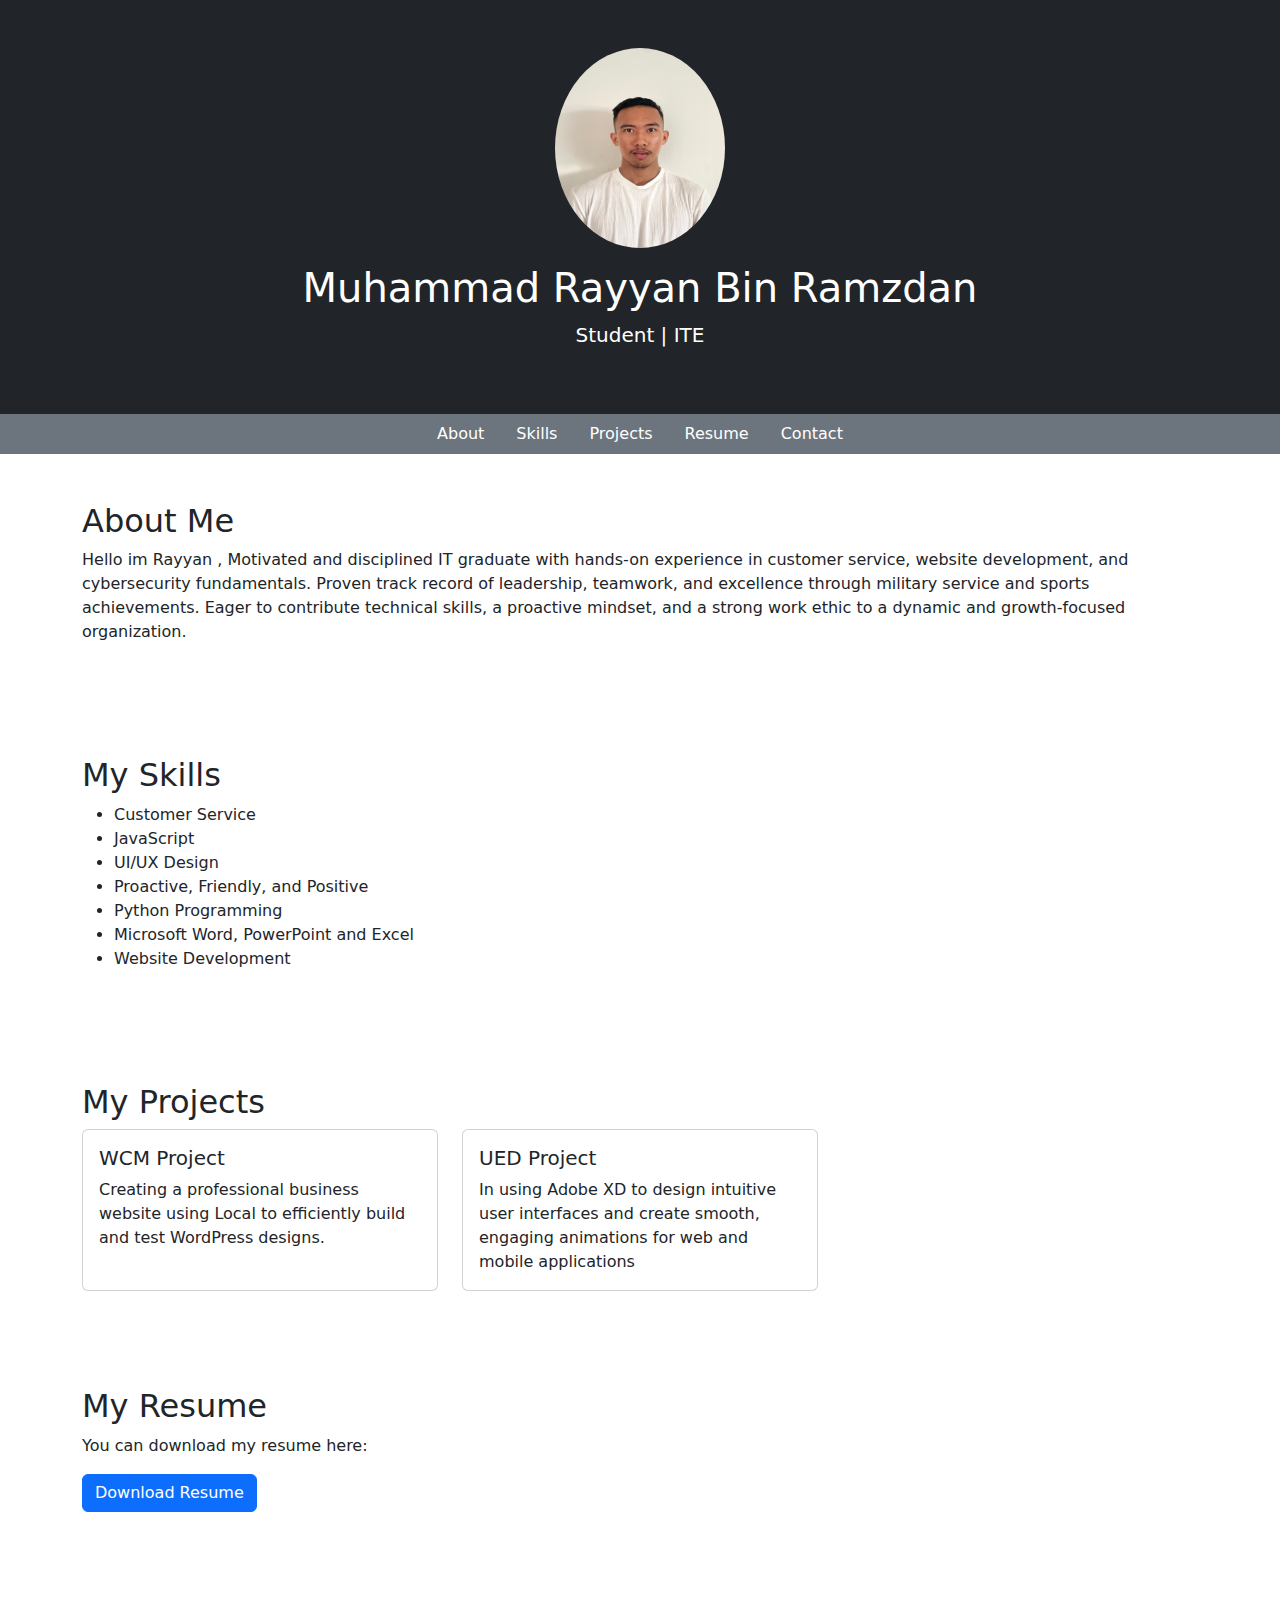
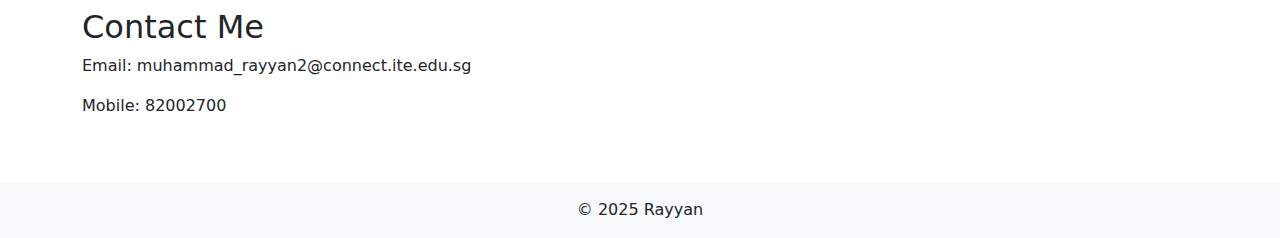
<file: index.html>
<!DOCTYPE html>
<html lang="en">

<head>
  <meta charset="UTF-8" />
  <meta name="viewport" content="width=device-width, initial-scale=1" />
  <title>Rayyan</title>
  <link href="https://cdn.jsdelivr.net/npm/bootstrap@5.3.3/dist/css/bootstrap.min.css" rel="stylesheet" />
  <link rel="stylesheet" href="css/style.css">
</head>

<body>
  <!-- Header with Photo -->
  <header class="bg-dark text-white text-center py-5">
    <img src="img/rayyan_pp.jpg" alt="Your Photo" class="rounded-circle mb-3" width="170" height="200" />
    <h1> Muhammad Rayyan Bin Ramzdan </h1>
    <p class="lead">Student | ITE</p>
  </header>

  <!-- Main with Navigation, Sections -->
  <main>
    <!-- Navigation -->
    <nav class="navbar navbar-expand-lg navbar-dark bg-secondary">
      <div class="container justify-content-center">
        <a class="nav-link text-white px-3 d-none d-md-inline" href="#about">About</a>
        <a class="nav-link text-white px-3" href="#skills">Skills</a>
        <a class="nav-link text-white px-3" href="#projects">Projects</a>
        <a class="nav-link text-white px-3" href="#resume">Resume</a>
        <a class="nav-link text-white px-3" href="#contact">Contact</a>
      </div>
    </nav>

    <!-- About Section -->
    <section id="about" class="container py-5">
      <h2>About Me</h2>
      <p>
        Hello im Rayyan , Motivated and disciplined IT graduate with hands-on experience in customer service, 
        website development, and cybersecurity fundamentals. Proven track record of leadership,
         teamwork, and excellence through military service and sports achievements. 
         Eager to contribute technical skills, a proactive mindset, 
         and a strong work ethic to a dynamic and growth-focused organization.
      </p>
    </section>

    <!-- Skills Section -->
    <section id="skills" class="container py-5">
      <h2>My Skills</h2>
      <ul>
        <li>Customer Service</li>
        <li>JavaScript</li>
        <li>UI/UX Design</li>
        <li>Proactive, Friendly, and Positive</li>
        <li>Python Programming</li>
        <li>Microsoft Word, PowerPoint and Excel</li>
        <li>Website Development</li>
      </ul>
    </section>

    <!-- Projects Section: Responsive Grid -->
    <section id="projects" class="container py-5">
      <h2>My Projects</h2>
      <div class="row g-4">
        <!-- Project 1 -->
        <div class="col-12 col-md-6 col-lg-4">
          <div class="card h-100">
            <div class="card-body">
              <h5 class="card-title">WCM Project</h5>
              <p class="card-text">Creating a professional business website 
                using Local to efficiently build and test WordPress designs.</p>
            </div>
          </div>
        </div>

        <!-- Project 2 -->
        <div class="col-12 col-md-6 col-lg-4">
          <div class="card h-100">
            <div class="card-body">
              <h5 class="card-title">UED Project</h5>
              <p class="card-text">In using Adobe XD to design intuitive user
                interfaces and create smooth, engaging animations for 
                web and mobile applications</p>
            </div>
          </div>
        </div>

        <!-- To add more projects, duplicate the block above and update content -->
      </div>
    </section>

    <!-- Resume Section -->
    <section id="resume" class="container py-5">
      <h2>My Resume</h2>
      <p>You can download my resume here:</p>
      <a href="doc/Resume.pdf" class="btn btn-primary" download>Download Resume</a>
    </section>

    <!-- Contact Section -->
    <section id="contact" class="container py-5">
      <h2>Contact Me</h2>
      <p>Email: muhammad_rayyan2@connect.ite.edu.sg</p>
      <p>Mobile: 82002700 </p>
    </section>
  </main>

  <!-- Footer -->
  <footer class="bg-light text-center py-3">&copy; 2025 Rayyan</footer>

  <script src="https://cdn.jsdelivr.net/npm/bootstrap@5.3.3/dist/js/bootstrap.bundle.min.js"></script>
</body>

</html>
</file>
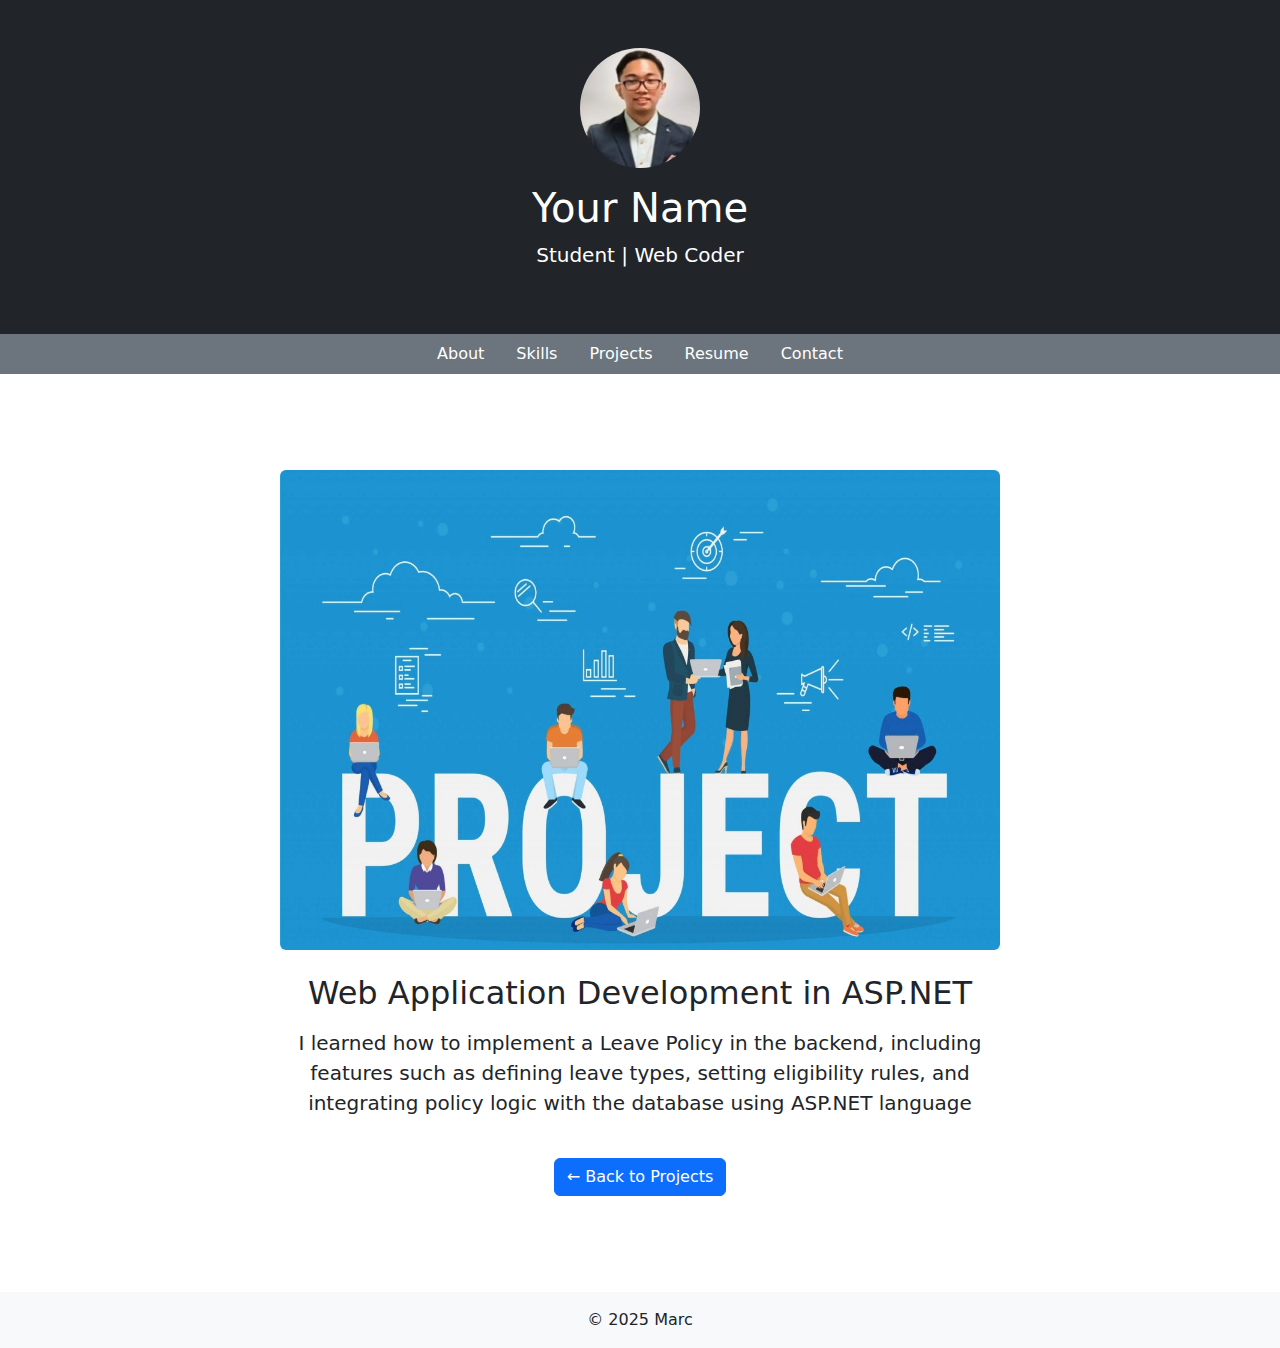
<file: project1.html>
<!DOCTYPE html>
<html lang="en">

<head>
    <meta charset="UTF-8" />
    <meta name="viewport" content="width=device-width, initial-scale=1" />
    <title>My Portfolio | Project 1</title>
    <link href="https://cdn.jsdelivr.net/npm/bootstrap@5.3.3/dist/css/bootstrap.min.css" rel="stylesheet" />
    <link rel="stylesheet" href="css/style.css">
</head>

<body>
    <!-- Header with Photo -->
    <header class="bg-dark text-white text-center py-5">
        <img src="img/your-photo.jpg" alt="Your Photo" class="rounded-circle mb-3" width="120" height="120" />
        <h1>Your Name</h1>
        <p class="lead">Student | Web Coder</p>
    </header>

    <!-- Main with Navigation, Sections -->
    <main>
        <!-- Navigation -->
        <nav class="navbar navbar-expand-lg navbar-dark bg-secondary">
            <div class="container justify-content-center">
                <a class="nav-link text-white px-3 d-none d-md-inline" href="index.html#about">About</a>
                <a class="nav-link text-white px-3" href="index.html#skills">Skills</a>
                <a class="nav-link text-white px-3" href="index.html#projects">Projects</a>
                <a class="nav-link text-white px-3" href="index.html#resume">Resume</a>
                <a class="nav-link text-white px-3" href="index.html#contact">Contact</a>
            </div>
        </nav>

        <!-- Project Detail Section -->
        <section id="project-detail" class="container py-5">
            <div class="container my-5">
                <div class="row justify-content-center">
                    <div class="col-12 col-md-10 col-lg-8 text-center">
                        <img src="img/project1.jpg" class="img-fluid mb-4 rounded" alt="Project Image">
                        <h2 class="mb-3">Web Application Development in ASP.NET</h2>
                        <p class="lead">
                            I learned how to implement a Leave Policy in the backend, including features such as
                            defining leave types, setting eligibility rules, and integrating policy logic with the
                            database using
                            ASP.NET language
                        </p>
                        <a href="index.html#projects" class="btn btn-primary mt-4">← Back to Projects</a>
                    </div>
                </div>
            </div>
        </section>
    </main>

    <!-- Footer -->
    <footer class="bg-light text-center py-3">&copy; 2025 Marc</footer>

    <script src="https://cdn.jsdelivr.net/npm/bootstrap@5.3.3/dist/js/bootstrap.bundle.min.js"></script>
</body>

</html>
</file>
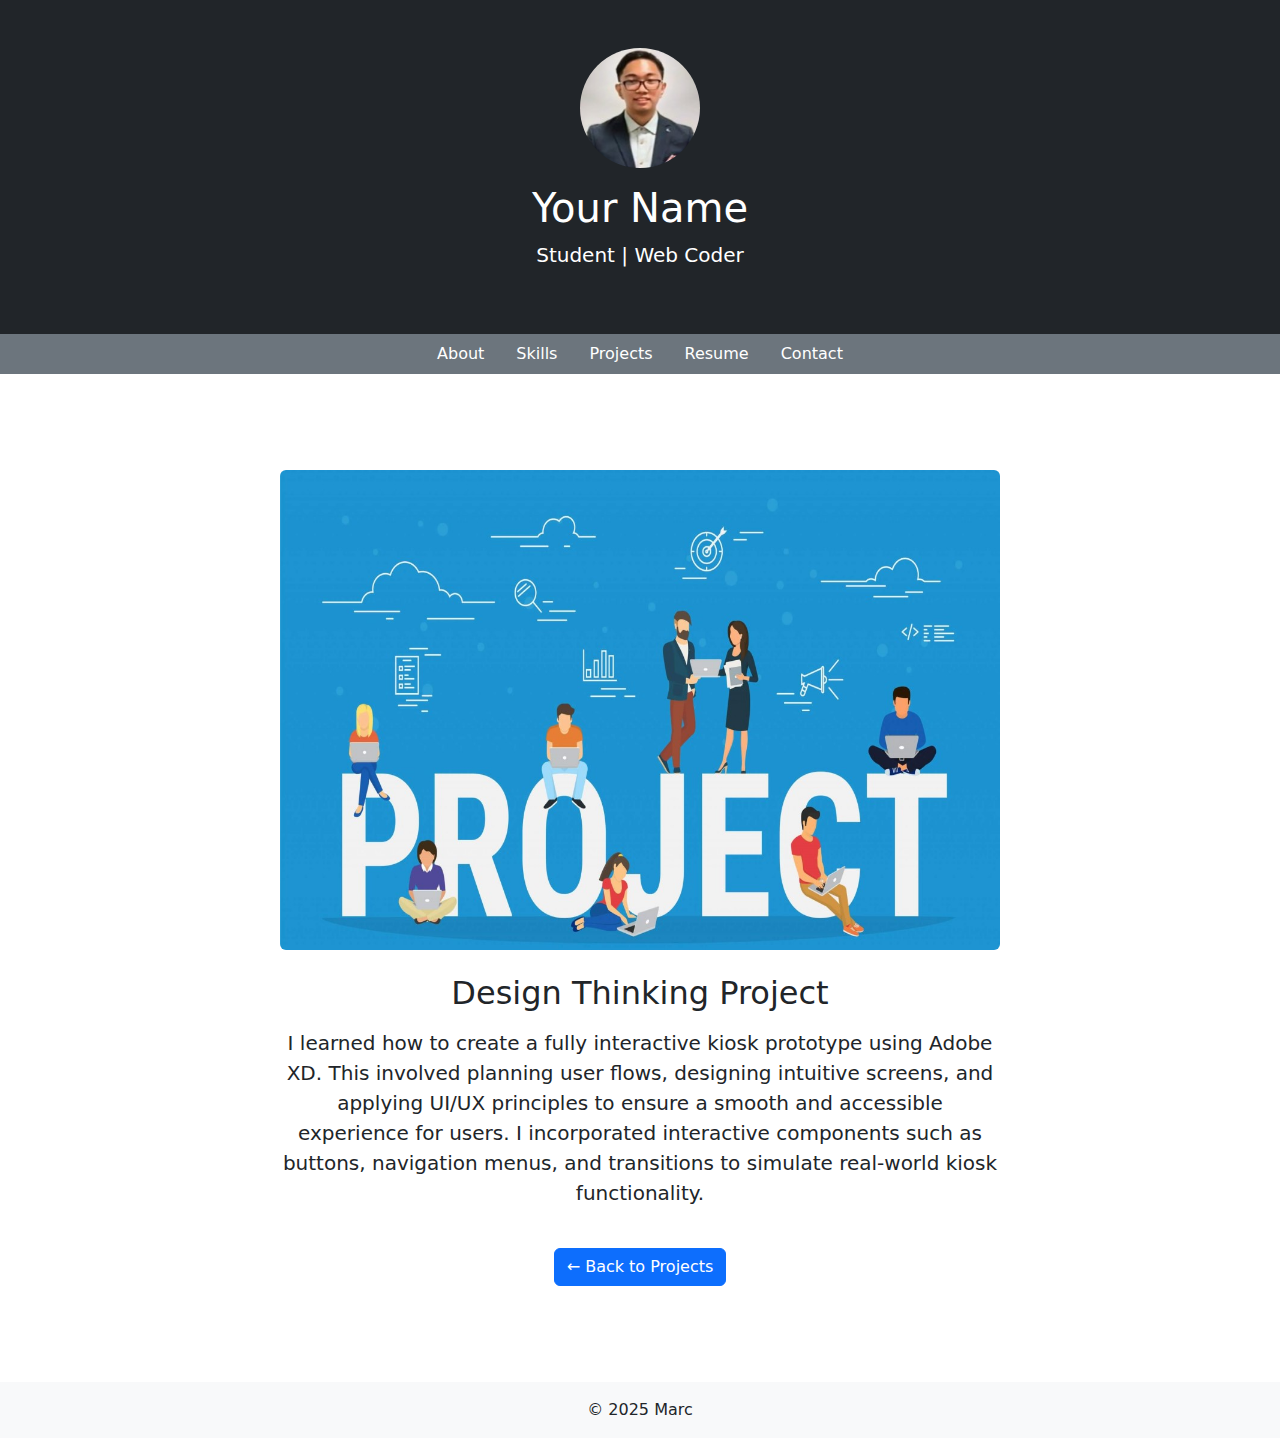
<file: project2.html>
<!DOCTYPE html>
<html lang="en">

<head>
    <meta charset="UTF-8" />
    <meta name="viewport" content="width=device-width, initial-scale=1" />
    <title>My Portfolio | Project 2</title>
    <link href="https://cdn.jsdelivr.net/npm/bootstrap@5.3.3/dist/css/bootstrap.min.css" rel="stylesheet" />
    <link rel="stylesheet" href="css/style.css">
</head>

<body>
    <!-- Header with Photo -->
    <header class="bg-dark text-white text-center py-5">
        <img src="img/your-photo.jpg" alt="Your Photo" class="rounded-circle mb-3" width="120" height="120" />
        <h1>Your Name</h1>
        <p class="lead">Student | Web Coder</p>
    </header>

    <!-- Main with Navigation, Sections -->
    <main>
        <!-- Navigation -->
        <nav class="navbar navbar-expand-lg navbar-dark bg-secondary">
            <div class="container justify-content-center">
                <a class="nav-link text-white px-3 d-none d-md-inline" href="index.html#about">About</a>
                <a class="nav-link text-white px-3" href="index.html#skills">Skills</a>
                <a class="nav-link text-white px-3" href="index.html#projects">Projects</a>
                <a class="nav-link text-white px-3" href="index.html#resume">Resume</a>
                <a class="nav-link text-white px-3" href="index.html#contact">Contact</a>
            </div>
        </nav>

        <!-- Project Detail Section -->
        <section id="project-detail" class="container py-5">
            <div class="container my-5">
                <div class="row justify-content-center">
                    <div class="col-12 col-md-10 col-lg-8 text-center">
                        <img src="img/project1.jpg" class="img-fluid mb-4 rounded" alt="Project Image">
                        <h2 class="mb-3">Design Thinking Project</h2>
                        <p class="lead">
                            I learned how to create a fully interactive kiosk prototype using Adobe XD. This
                            involved planning user flows, designing intuitive screens, and applying UI/UX principles to
                            ensure a
                            smooth and accessible experience for users.
                            I incorporated interactive components such as buttons, navigation menus, and transitions to
                            simulate
                            real-world kiosk functionality.
                        </p>
                        <a href="index.html#projects" class="btn btn-primary mt-4">← Back to Projects</a>
                    </div>
                </div>
            </div>
        </section>
    </main>

    <!-- Footer -->
    <footer class="bg-light text-center py-3">&copy; 2025 Marc</footer>

    <script src="https://cdn.jsdelivr.net/npm/bootstrap@5.3.3/dist/js/bootstrap.bundle.min.js"></script>
</body>

</html>
</file>
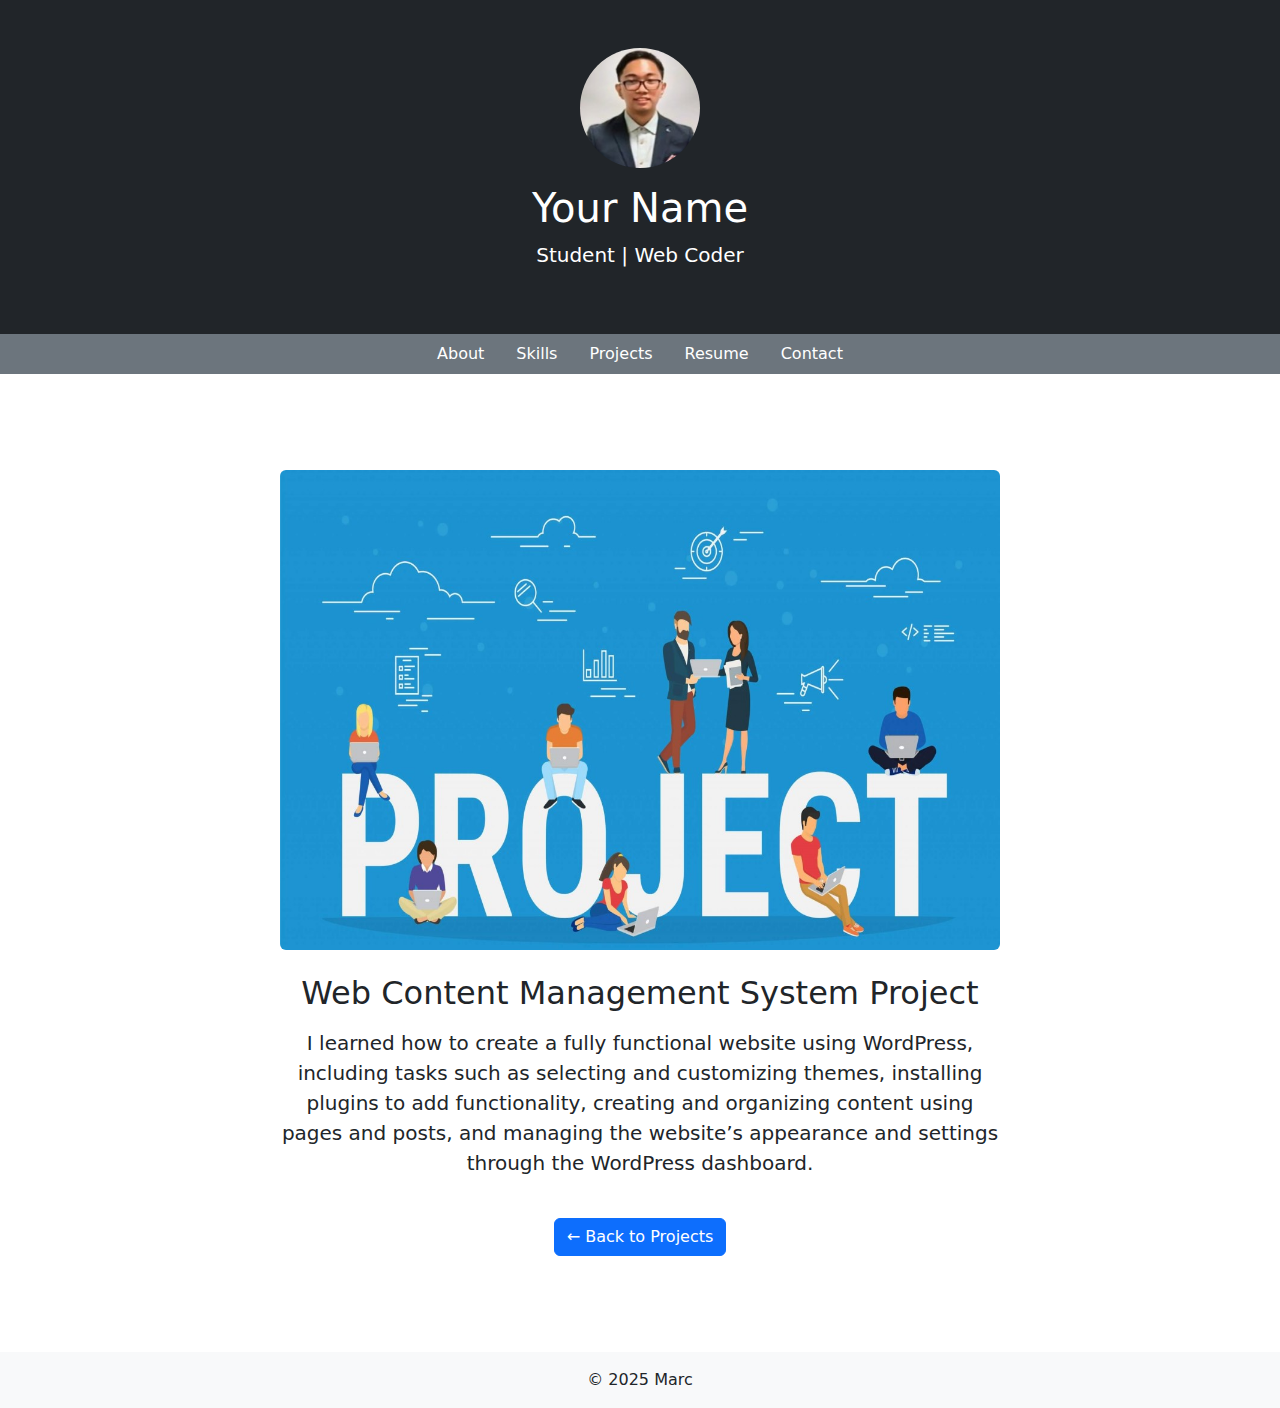
<file: project3.html>
<!DOCTYPE html>
<html lang="en">

<head>
    <meta charset="UTF-8" />
    <meta name="viewport" content="width=device-width, initial-scale=1" />
    <title>My Portfolio | Project 3</title>
    <link href="https://cdn.jsdelivr.net/npm/bootstrap@5.3.3/dist/css/bootstrap.min.css" rel="stylesheet" />
    <link rel="stylesheet" href="css/style.css">
</head>

<body>
    <!-- Header with Photo -->
    <header class="bg-dark text-white text-center py-5">
        <img src="img/your-photo.jpg" alt="Your Photo" class="rounded-circle mb-3" width="120" height="120" />
        <h1>Your Name</h1>
        <p class="lead">Student | Web Coder</p>
    </header>

    <!-- Main with Navigation, Sections -->
    <main>
        <!-- Navigation -->
        <nav class="navbar navbar-expand-lg navbar-dark bg-secondary">
            <div class="container justify-content-center">
                <a class="nav-link text-white px-3 d-none d-md-inline" href="index.html#about">About</a>
                <a class="nav-link text-white px-3" href="index.html#skills">Skills</a>
                <a class="nav-link text-white px-3" href="index.html#projects">Projects</a>
                <a class="nav-link text-white px-3" href="index.html#resume">Resume</a>
                <a class="nav-link text-white px-3" href="index.html#contact">Contact</a>
            </div>
        </nav>

        <!-- Project Detail Section -->
        <section id="project-detail" class="container py-5">
            <div class="container my-5">
                <div class="row justify-content-center">
                    <div class="col-12 col-md-10 col-lg-8 text-center">
                        <img src="img/project1.jpg" class="img-fluid mb-4 rounded" alt="Project Image">
                        <h2 class="mb-3">Web Content Management System Project</h2>
                        <p class="lead">
                            I learned how to create a fully functional website using WordPress, including tasks
                            such as selecting and customizing themes, installing plugins to add functionality, creating
                            and
                            organizing content using pages and posts, and managing the website’s appearance and settings
                            through the
                            WordPress dashboard.
                        </p>
                        <a href="index.html#projects" class="btn btn-primary mt-4">← Back to Projects</a>
                    </div>
                </div>
            </div>
        </section>
    </main>

    <!-- Footer -->
    <footer class="bg-light text-center py-3">&copy; 2025 Marc</footer>

    <script src="https://cdn.jsdelivr.net/npm/bootstrap@5.3.3/dist/js/bootstrap.bundle.min.js"></script>
</body>

</html>
</file>
<file: css/style.css>
/* External Style */
</file>
